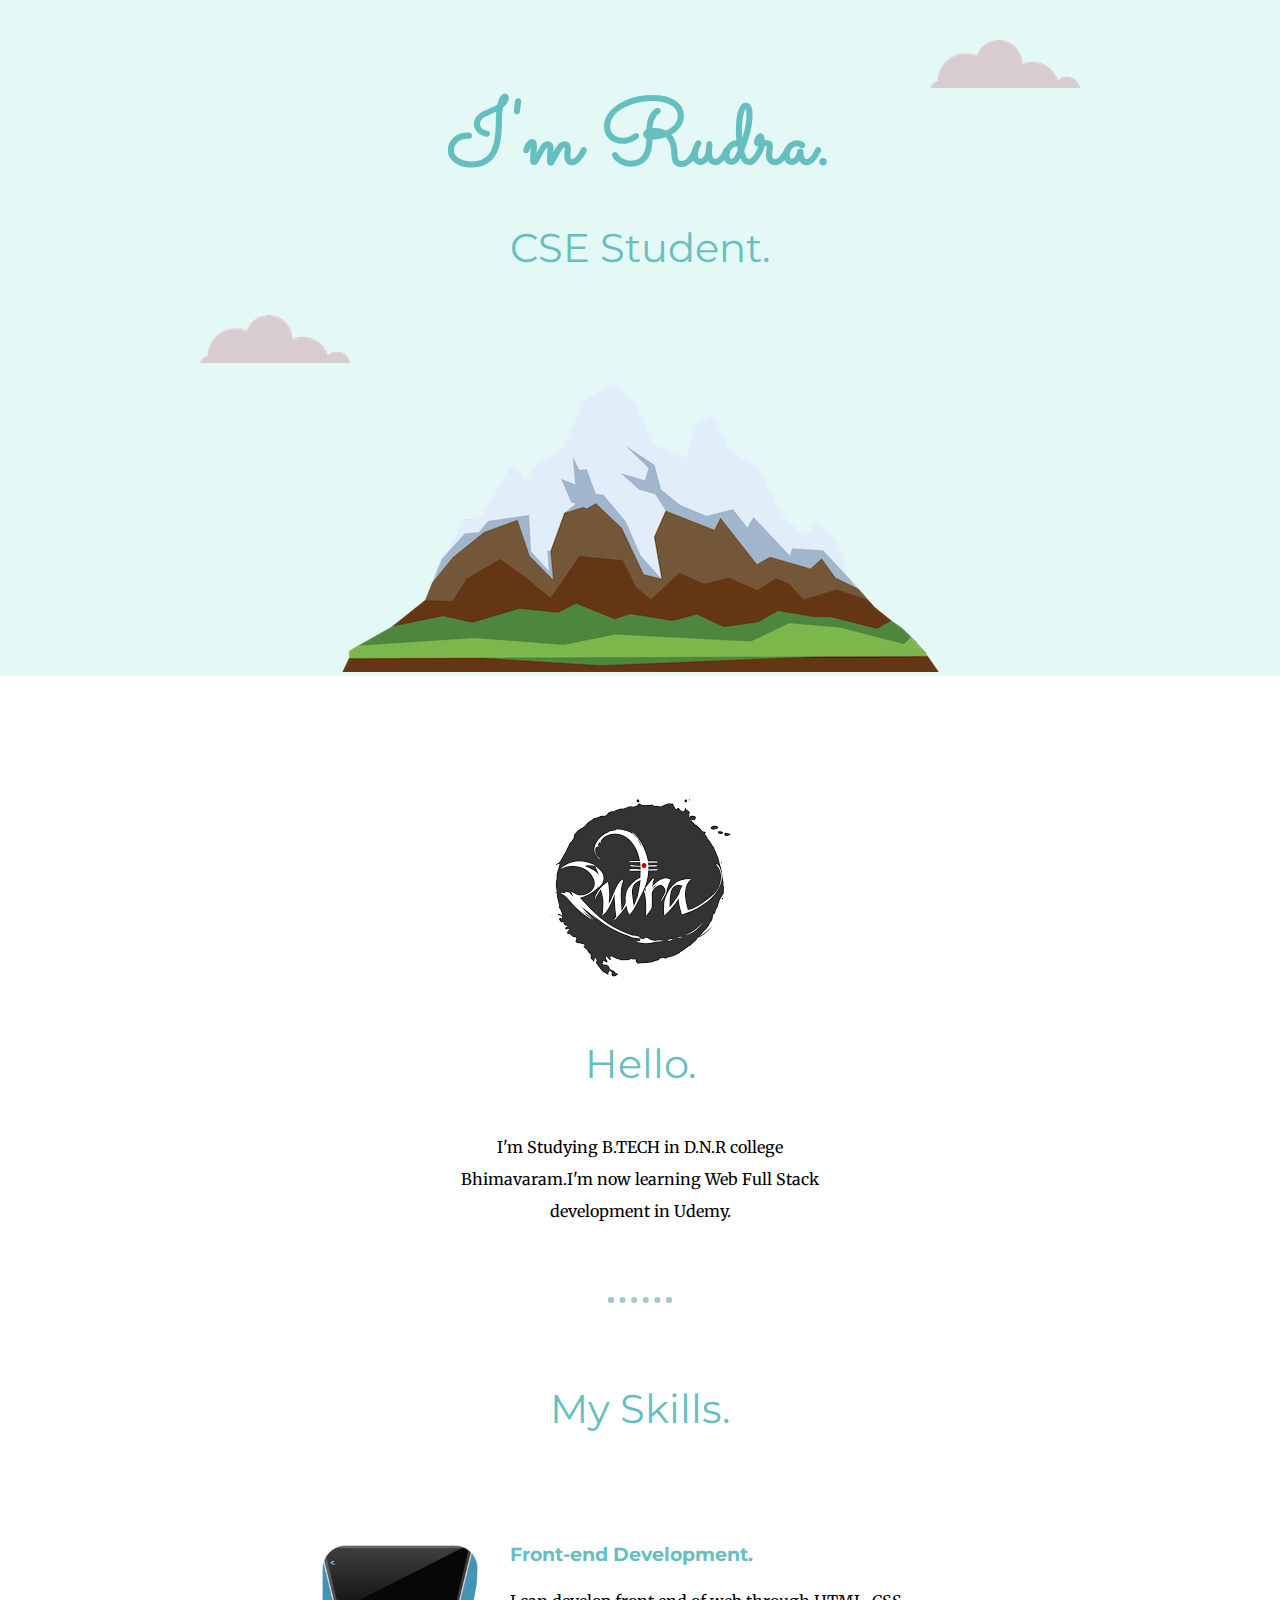
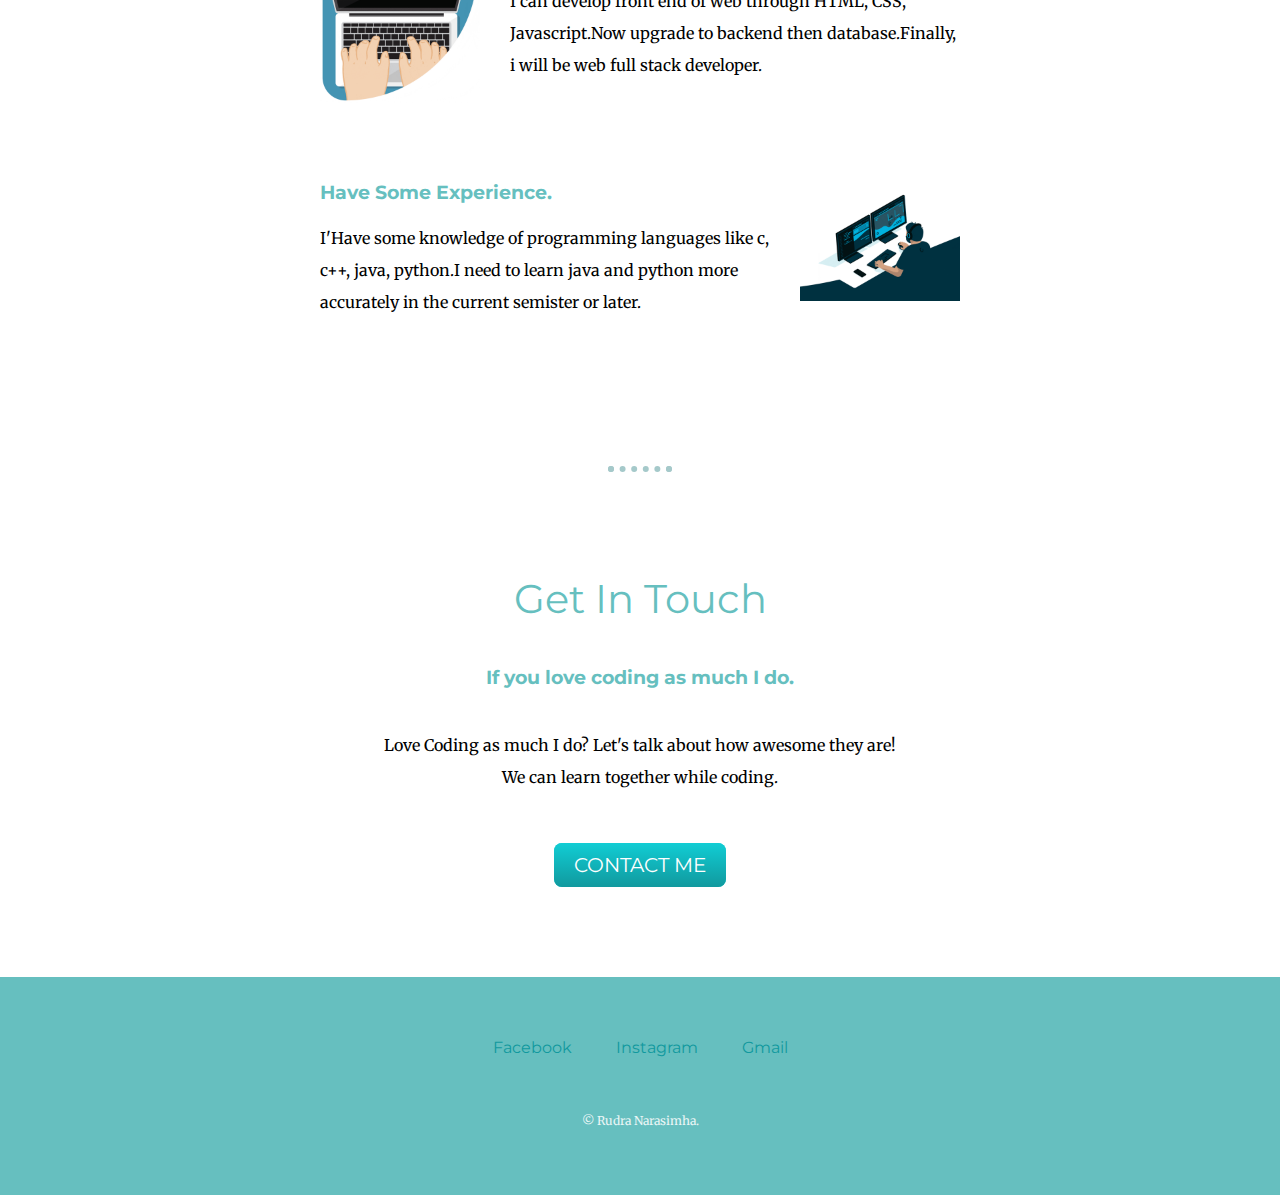
<file: index.html>
<!DOCTYPE html>
<html lang="en" dir="ltr">

<head>
  <meta charset="utf-8">
  <title>Rudra</title>
  <link rel="stylesheet" href="css/styles.css">
  <link rel="apple-touch-icon" href="icons/apple-touch-icon.png">
  <link rel="icon" href="icons/favicon-32x32.png">
  <link rel="icon" href="icons/favicon-16x16.png">
  <link rel="icon" href="icons/favicon.ico">
  <link rel="preconnect" href="https://fonts.googleapis.com">
  <link rel="preconnect" href="https://fonts.gstatic.com" crossorigin>
  <link href="https://fonts.googleapis.com/css2?family=Merriweather&family=Montserrat&family=Sacramento&display=swap"
    rel="stylesheet" />
</head>

<body>
  <div class="top-container">

    <img class="top-cloud" src="images/cloud.png" alt="cloud" />
    <h1>I'm Rudra.</h1>
    <h2>
      CSE Student.
    </h2>
    <img class="bottom-cloud" src="images/cloud.png" alt="cloud" />
    <img src="images/mountain.png" alt="mountain" />
  </div>
  <div class="middle-container">
    <div class="profile">
      <img src="images/rudra.png" alt="Rudra">
      <h2>Hello.</h2>
      <p class="paragraph">I'm Studying B.TECH in D.N.R college Bhimavaram.I'm now learning Web Full Stack development
        in Udemy.</p>
    </div>
    <hr>
    <div class="skills">
      <h2>My Skills.</h2>
      <div class="skill-row">
        <img class="computer" src="images/frontend.gif" alt="computer">
        <h3>Front-end Development.</h3>
        <p>I can develop front end of web through HTML, CSS, Javascript.Now upgrade to backend then database.Finally, i
          will be web full stack developer.</p>
      </div>
      <div class="skill-row">
        <img class="coder" src="images/coder.gif" alt="coder">
        <h3>Have Some Experience.</h3>
        <p>I'Have some knowledge of programming languages like c, c++, java, python.I need to learn java and python more
          accurately in the current semister or later.</p>
      </div>
    </div>
    <hr>
    <div class="contact-me">
      <h2>Get In Touch</h2>
      <h3>If you love coding as much I do.</h3>
      <p class="contact-para">Love Coding as much I do? Let's talk about how awesome they are! We can learn together
        while coding.</p>
      <a class="btn" href="contacts.html">CONTACT ME</a><br /><br /><br /><br /><br /><br />
    </div>
  </div>
  <div class="bottom-container">
    <a class="footer-link" href="https://www.facebook.com/">Facebook</a>
    <a class="footer-link" href="https://www.instagram.com/">Instagram</a>
    <a class="footer-link" href="https://www.gmail.com/">Gmail</a>
    <p class="copyright">© Rudra Narasimha.</p>
  </div>
</body>

</html>
</file>
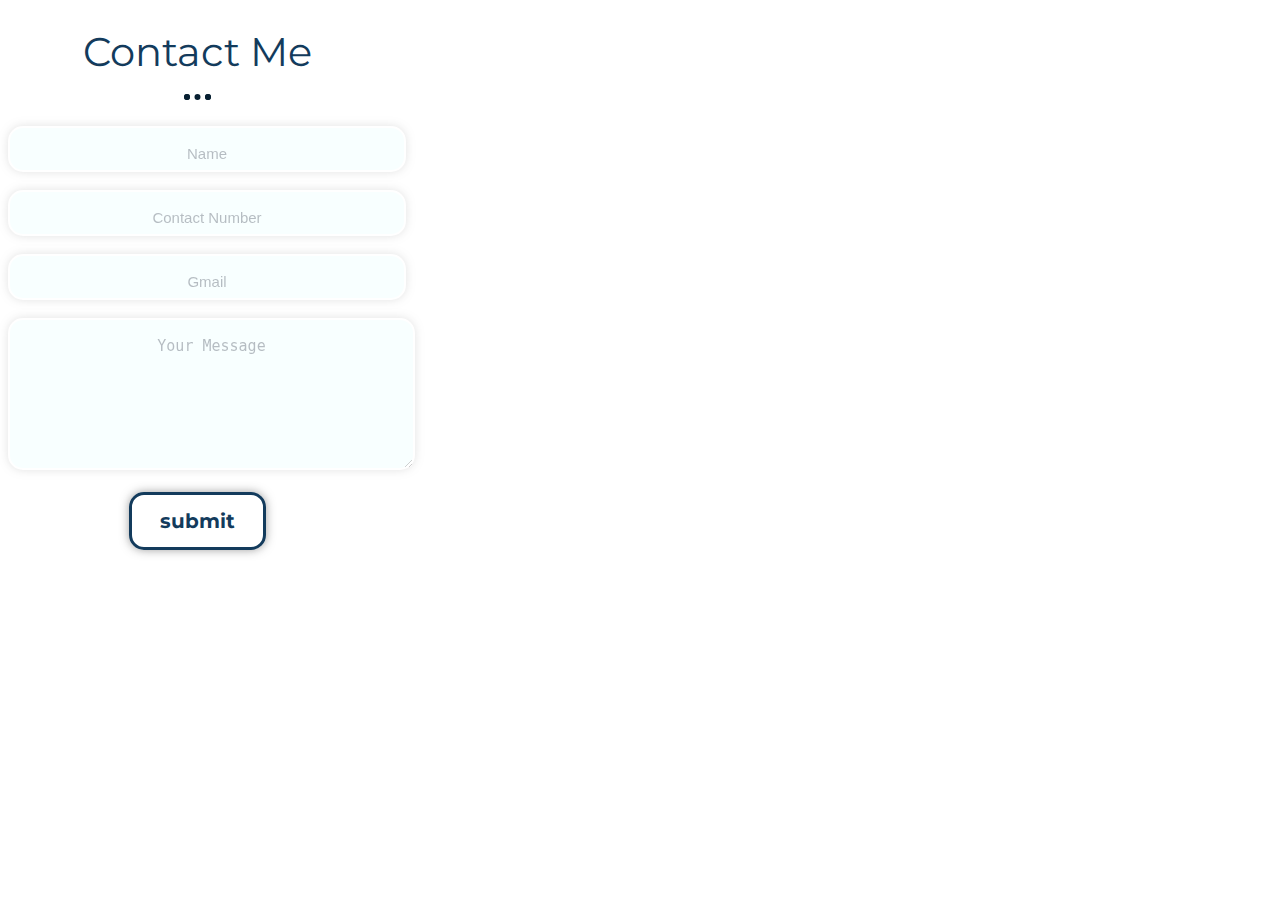
<file: contacts.html>
<!DOCTYPE html>
<html lang="en" dir="ltr">

<head>
  <meta charset="utf-8">
  <title>Contact</title>
</head>
<link rel="stylesheet" href="css/contactstyle.css">
<link rel="icon" href="images/contactimage.png">
<link rel="preconnect" href="https://fonts.googleapis.com">
<link rel="preconnect" href="https://fonts.gstatic.com" crossorigin>
<link href="https://fonts.googleapis.com/css2?family=Merriweather&family=Montserrat&family=Sacramento&display=swap" rel="stylesheet" />
<body>
  <div class="form">
  <center>
  <h1 class="head">Contact Me</h1><hr /><br />
  <form class="" action="mailto:rudranarasimha.k@gmail.com" method="post">
    <input class="name" type="text" name="name" placeholder="Name"><br /><br />
    <input class="name" type="tel" name="contactnumber" placeholder="Contact Number"><br /><br />
    <input class="name" type="email" name="gmail" placeholder="Gmail"><br /><br>
    <textarea class="name" name="message" rows="4" cols="21" placeholder="Your Message"></textarea><br /><br>
    <input class="btn" type="submit" name="submit" value="submit" />
  </form>
  </center>
    </div>
</body>

</html>
</file>
<file: css/styles.css>
body{
  margin:0;
  text-align: center;
  font-family: 'Merriweather', serif;
}
h1{
  font-size: 5.625rem;
  color: #66BFBF;
  line-height: 1;
  margin-top: 50px;
  font-family: 'Sacramento', cursive;
  margin:0;
}
h2{
  font-size: 2.5rem;
  color: #66BFBF;
  font-weight: normal;
  font-family: 'Montserrat', sans-serif;
  padding-bottom: 10px;
}
h3{
  color: #66BFBF;
  font-family: 'Montserrat', sans-serif;
}
p{
  line-height: 2;
}
a{
  color:#11999E;
  font-family: 'Montserrat', sans-serif;
  margin:10px 20px;
  text-decoration: none;
}
a:hover{
  color:#EAF6F6;
}
.skills{
  padding: 40px 0;
}
.copyright{
  color:#EAF6F6;
  font-size: 0.75rem;
  padding:40px 0;
}
.paragraph{
  width:30%;
  margin:30px auto 70px;
}
.contact-para{
  width:40%;
  margin:40px auto 60px;
}
.contact-me{
  padding-top:60px;
}
.top-container{
  background-color: #E4F9F5;
  position:relative;
  padding-top: 100px;
  }
  .middle-container{
    padding-top: 100px;
  }
  .bottom-container{
    background-color: #66BFBF;
    padding:60px 0 10px;
  }
.top-cloud{
  position:absolute;
  right:200px;
  top:40px;
}
.bottom-cloud{
  position:absolute;
  left:200px;

}
.skill-row{
  width:50%;
  margin:auto;
  margin-top: 100px;
  margin-bottom: 100px;
  text-align: left;
}
.computer{
  width:25%;
  float:left;
  margin-right: 30px;
}
.coder{
  float:right;
  width:25%;
  margin-left: 30px;
}

hr{
  border-style: dotted;
  border-width: 6px;
  width:4%;
  border-top: 0;
  border-color: #A5C9CA;
}
.btn {
  background: #11cdd4;
  background-image: -webkit-linear-gradient(top, #11cdd4, #11999e);
  background-image: -moz-linear-gradient(top, #11cdd4, #11999e);
  background-image: -ms-linear-gradient(top, #11cdd4, #11999e);
  background-image: -o-linear-gradient(top, #11cdd4, #11999e);
  background-image: linear-gradient(to bottom, #11cdd4, #11999e);
  -webkit-border-radius: 8;
  -moz-border-radius: 8;
  border-radius: 8px;
  font-family: 'Montserrat', sans-serif;
  color: #ffffff;
  font-size: 20px;
  padding: 10px 20px 10px 20px;
  text-decoration: none;
}

.btn:hover {
  background: #30e3cb;
  background-image: -webkit-linear-gradient(top, #30e3cb, #2bc4ad);
  background-image: -moz-linear-gradient(top, #30e3cb, #2bc4ad);
  background-image: -ms-linear-gradient(top, #30e3cb, #2bc4ad);
  background-image: -o-linear-gradient(top, #30e3cb, #2bc4ad);
  background-image: linear-gradient(to bottom, #30e3cb, #2bc4ad);
  text-decoration: none;
}
</file>
<file: css/contactstyle.css>
body {
  background-image: url(https://media.istockphoto.com/photos/woman-hand-holding-icon-customer-support-concept-copy-space-picture-id1141639313?b=1&k=20&m=1141639313&s=170667a&w=0&h=IgZAh25v60C7OkxyVKQWgOWfRRbs_Nfv9hwXpJH2ZRo=);
  background-repeat: no-repeat;
  background-size: cover;
}
.head {
  font-size: 2.5rem;
  color: #133b5c;
  font-weight: normal;
  font-family: "Montserrat", sans-serif;
  padding-bottom: 10px;
  margin-bottom: 0;
}
.btn {
  border: none;
  background-color: inherit;
  padding: 14px 28px;
  font-size: 20px;
  font-weight: bolder;
  border-style: solid;
  border-radius: 15px;
  box-shadow: 0 0 10px rgba(66, 66, 66, 0.5);
  color: #133b5c;
  font-family: "Montserrat", sans-serif;
  cursor: pointer;
  display: inline-block;
}

.btn:hover {
  background: #eee;
}
.name {
  padding: 4px;
  font-size: 30px;
  border-width: 2px;
  border-color: #ffffff;
  background-color: #e8feff;
  color: #082032;
  border-style: solid;
  border-radius: 15px;
  box-shadow: 0 0 10px rgba(66, 66, 66, 0.5);
  text-shadow: -2px 0 0 rgba(66, 66, 66, 0);
  filter: opacity(30%);
}
.name:focus {
  outline: none;
}
.name::-webkit-input-placeholder {
  font-size: 15px;
  line-height: 3;
  color: #082032;
  text-align: center;
}
.name::-webkit-input-value {
  font-size: 15px;
  line-height: 3;
  text-align: center;
}
.form {
  width: 30%;
}
hr {
  border-style: dotted;
  border-width: 6px;
  width: 4%;
  border-top: 0;
  border-color: #082032;
}
</file>
